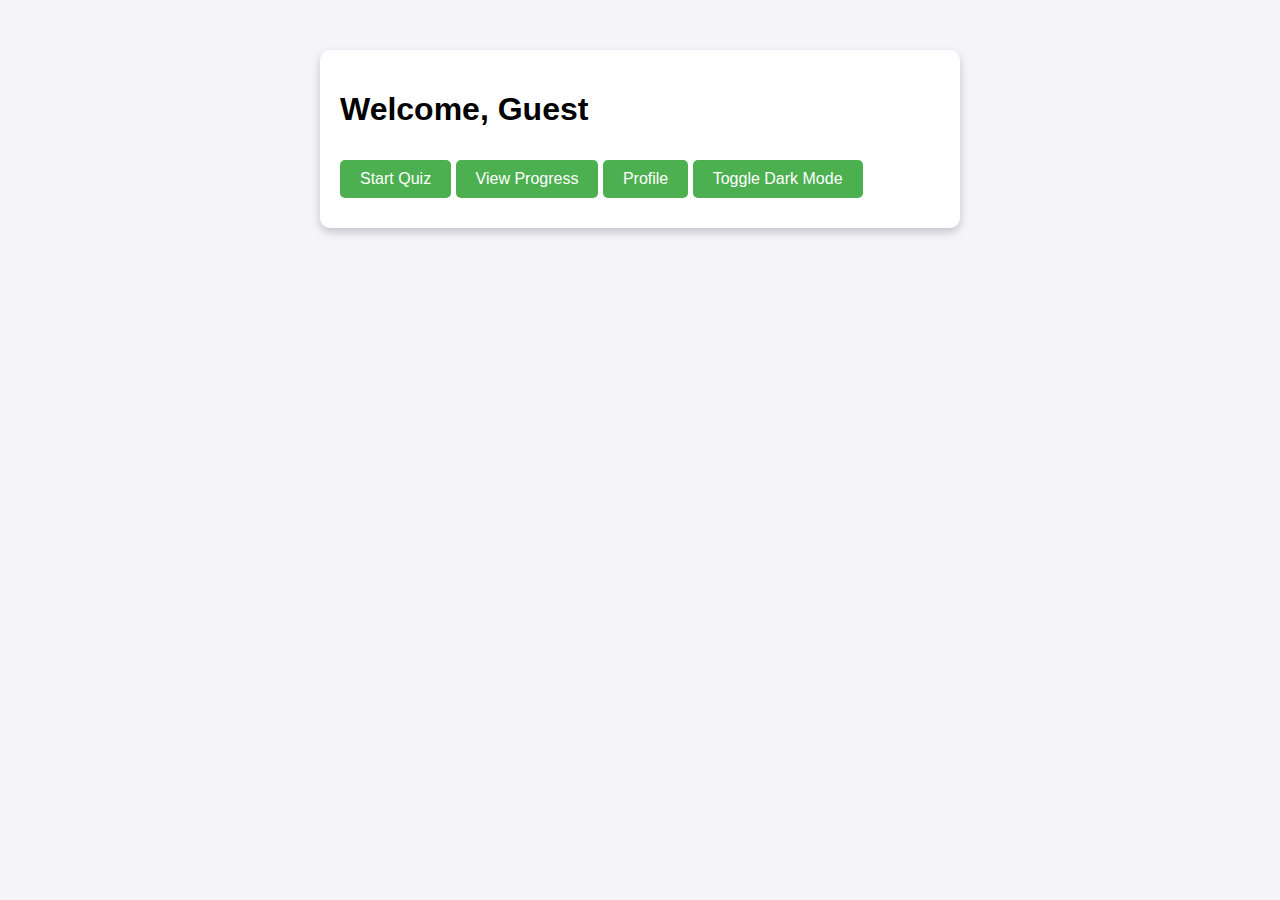
<file: QLD/index.html>
<!DOCTYPE html>
<html lang="en">
<head>
  <meta charset="UTF-8">
  <meta name="viewport" content="width=device-width, initial-scale=1.0">
  <link rel="stylesheet" href="style.css">
  <title>Dashboard</title>
</head>
<body>
  <div class="container">
    <h1>Welcome, <span id="username">Guest</span></h1>
    <button onclick="location.href='quiz.html'">Start Quiz</button>
    <button onclick="location.href='progress.html'">View Progress</button>
    <button onclick="location.href='profile.html'">Profile</button>
    <button id="darkModeBtn">Toggle Dark Mode</button>
  </div>

  <script>
    document.getElementById("username").innerText = localStorage.getItem("username") || "Guest";
    document.getElementById("darkModeBtn").addEventListener("click", () => {
      document.body.classList.toggle("dark");
    });
  </script>
</body>
</html>
</file>
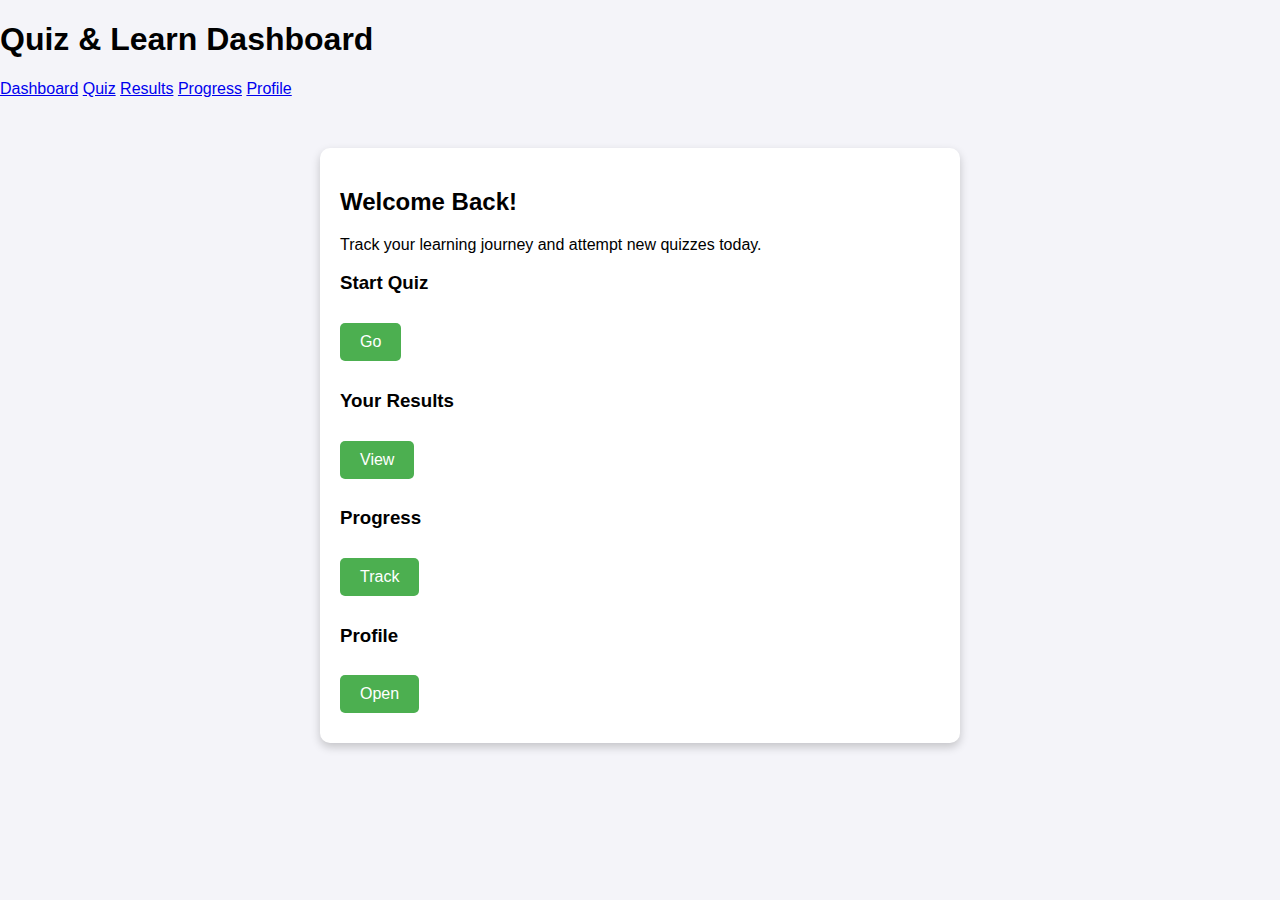
<file: QLD/dashboard.html>
<!DOCTYPE html>
<html lang="en">
<head>
  <meta charset="UTF-8">
  <meta name="viewport" content="width=device-width, initial-scale=1.0">
  <title>Dashboard</title>
  <link rel="stylesheet" href="style.css">
</head>
<body>
  <header>
    <h1>Quiz & Learn Dashboard</h1>
    <nav>
      <a href="dashboard.html">Dashboard</a>
      <a href="quiz.html">Quiz</a>
      <a href="result.html">Results</a>
      <a href="progress.html">Progress</a>
      <a href="profile.html">Profile</a>
    </nav>
  </header>

  <main class="container">
    <section class="card">
      <h2>Welcome Back!</h2>
      <p>Track your learning journey and attempt new quizzes today.</p>
    </section>

    <section class="card-grid">
      <div class="card">
        <h3>Start Quiz</h3>
        <button onclick="location.href='quiz.html'">Go</button>
      </div>
      <div class="card">
        <h3>Your Results</h3>
        <button onclick="location.href='result.html'">View</button>
      </div>
      <div class="card">
        <h3>Progress</h3>
        <button onclick="location.href='progress.html'">Track</button>
      </div>
      <div class="card">
        <h3>Profile</h3>
        <button onclick="location.href='profile.html'">Open</button>
      </div>
    </section>
  </main>
</body>
</html>
</file>
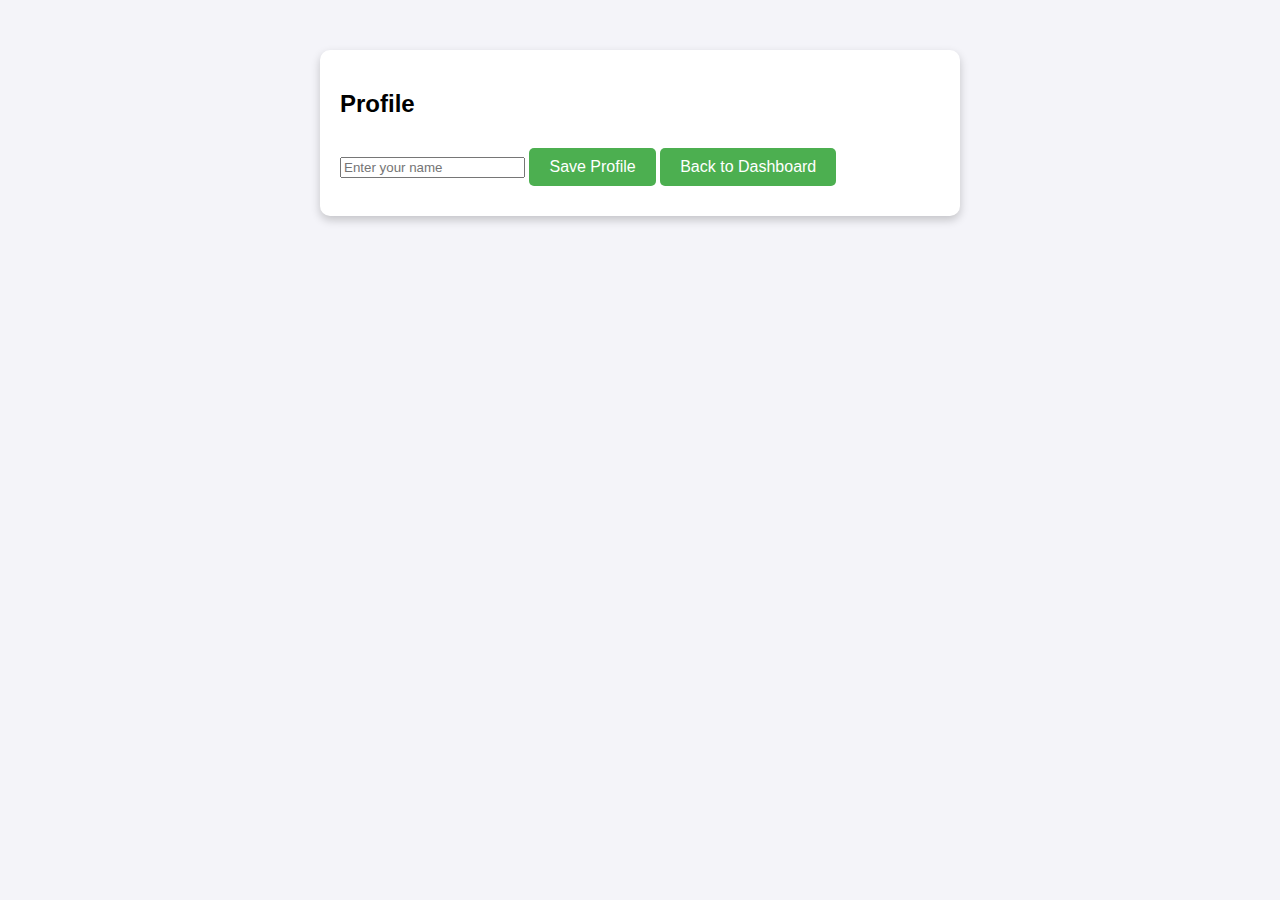
<file: QLD/profile.html>
<!DOCTYPE html>
<html lang="en">
<head>
  <meta charset="UTF-8">
  <meta name="viewport" content="width=device-width, initial-scale=1.0">
  <link rel="stylesheet" href="style.css">
  <title>Profile</title>
</head>
<body>
  <div class="container">
    <h2>Profile</h2>
    <input type="text" id="name" placeholder="Enter your name">
    <button id="saveProfile">Save Profile</button>
    <button onclick="location.href='index.html'">Back to Dashboard</button>
  </div>

  <script>
    const nameInput = document.getElementById("name");
    const saveBtn = document.getElementById("saveProfile");

    nameInput.value = localStorage.getItem("username") || "";

    saveBtn.addEventListener("click", () => {
      localStorage.setItem("username", nameInput.value);
      alert("Profile Saved!");
    });
  </script>
</body>
</html>
</file>
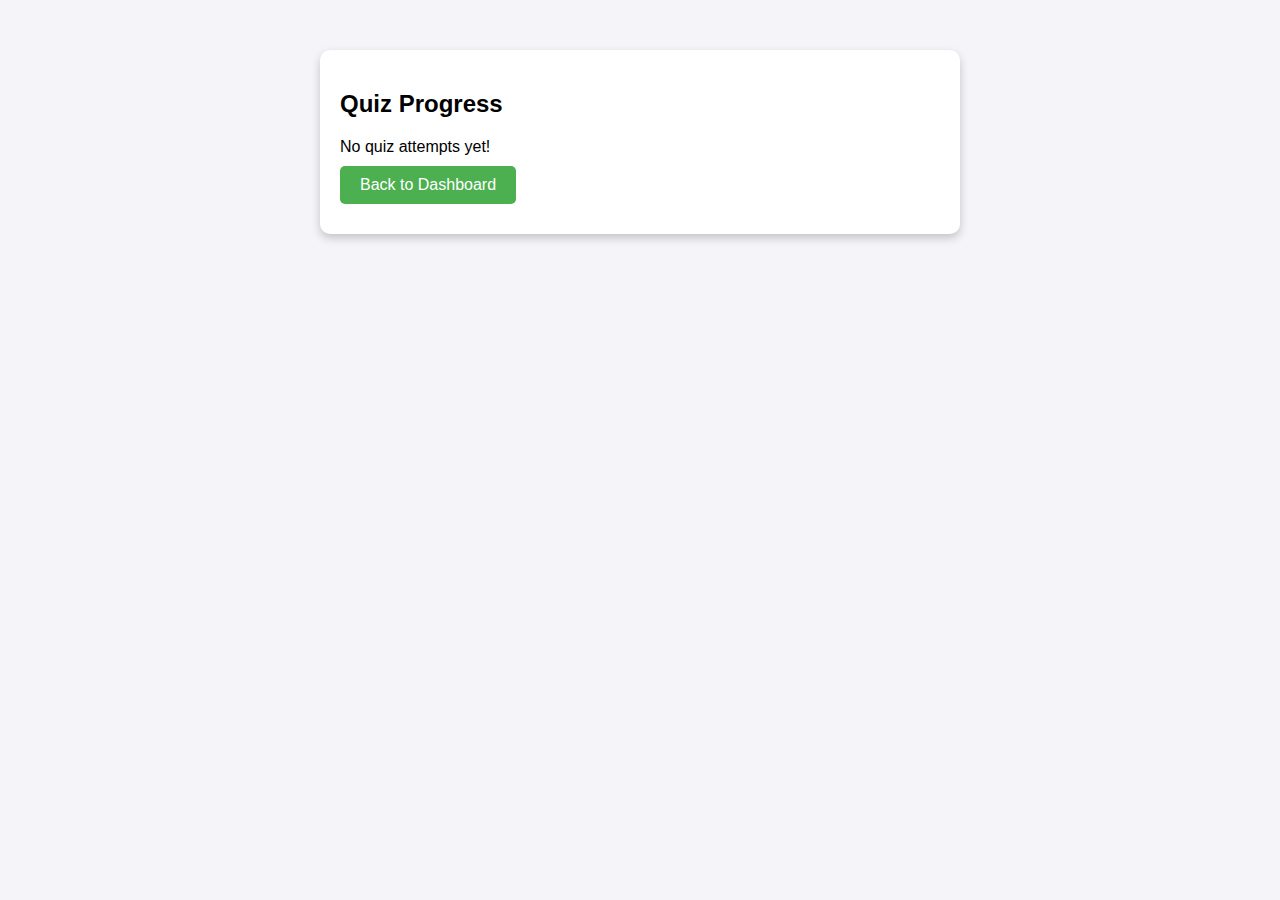
<file: QLD/progress.html>
<!DOCTYPE html>
<html lang="en">
<head>
  <meta charset="UTF-8">
  <meta name="viewport" content="width=device-width, initial-scale=1.0">
  <link rel="stylesheet" href="style.css">
  <title>Progress</title>
</head>
<body>
  <div class="container">
    <h2>Quiz Progress</h2>
    <div id="progressContainer"></div>
    <button onclick="location.href='index.html'">Back to Dashboard</button>
  </div>

  <script src="progress.js"></script>
</body>
</html>
</file>
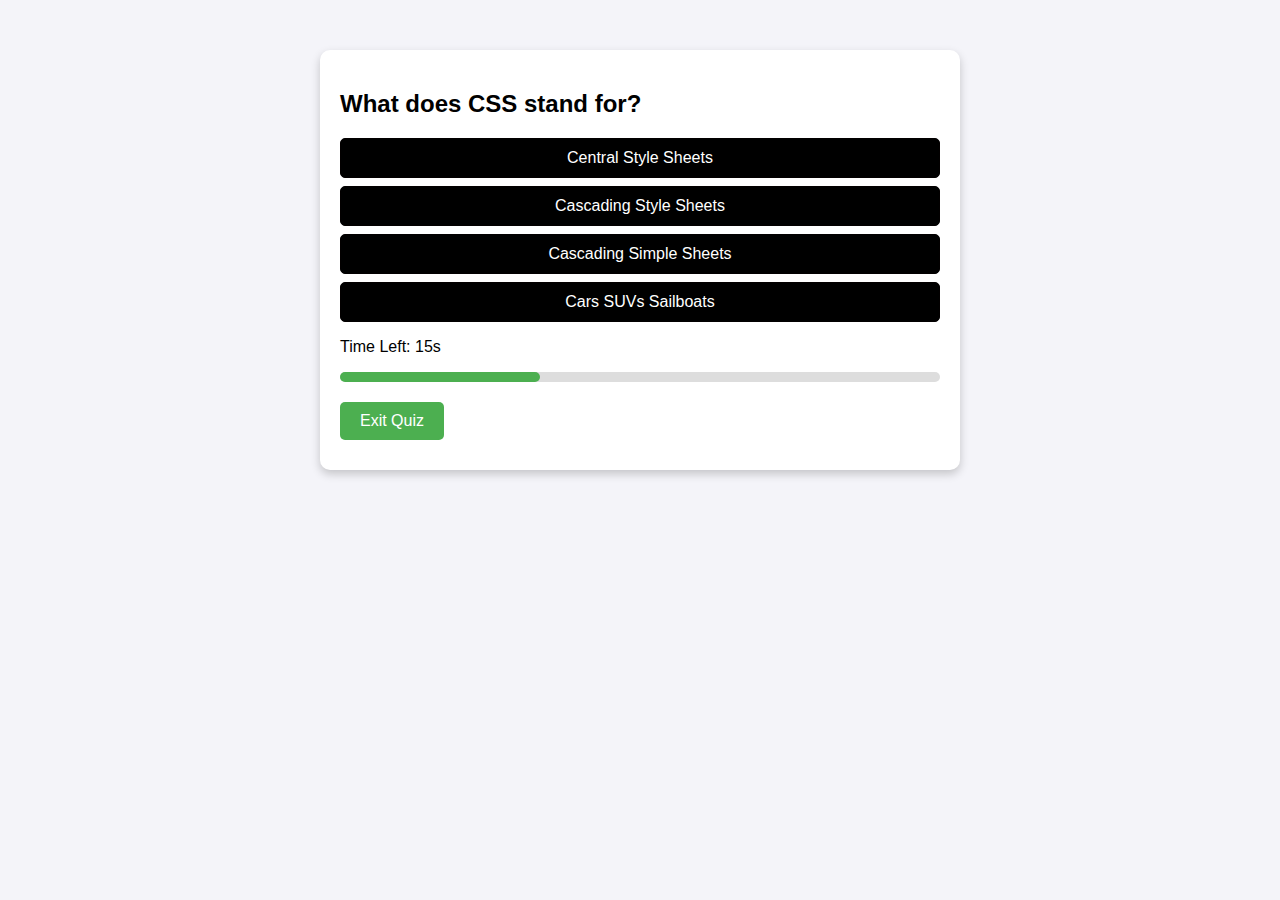
<file: QLD/quiz.html>
<!DOCTYPE html>
<html lang="en">
<head>
  <meta charset="UTF-8">
  <meta name="viewport" content="width=device-width, initial-scale=1.0">
  <link rel="stylesheet" href="style.css">
  <title>Quiz</title>
</head>
<body>
  <div class="container">
    <h2 id="question-box"></h2>
    <div id="options"></div>
    <p id="timer">Time Left: 15s</p>
    <div id="progress">
      <div id="progress-bar"></div>
    </div>
    <button onclick="location.href='index.html'">Exit Quiz</button>
  </div>

  <script src="quiz.js"></script>
</body>
</html>
</file>
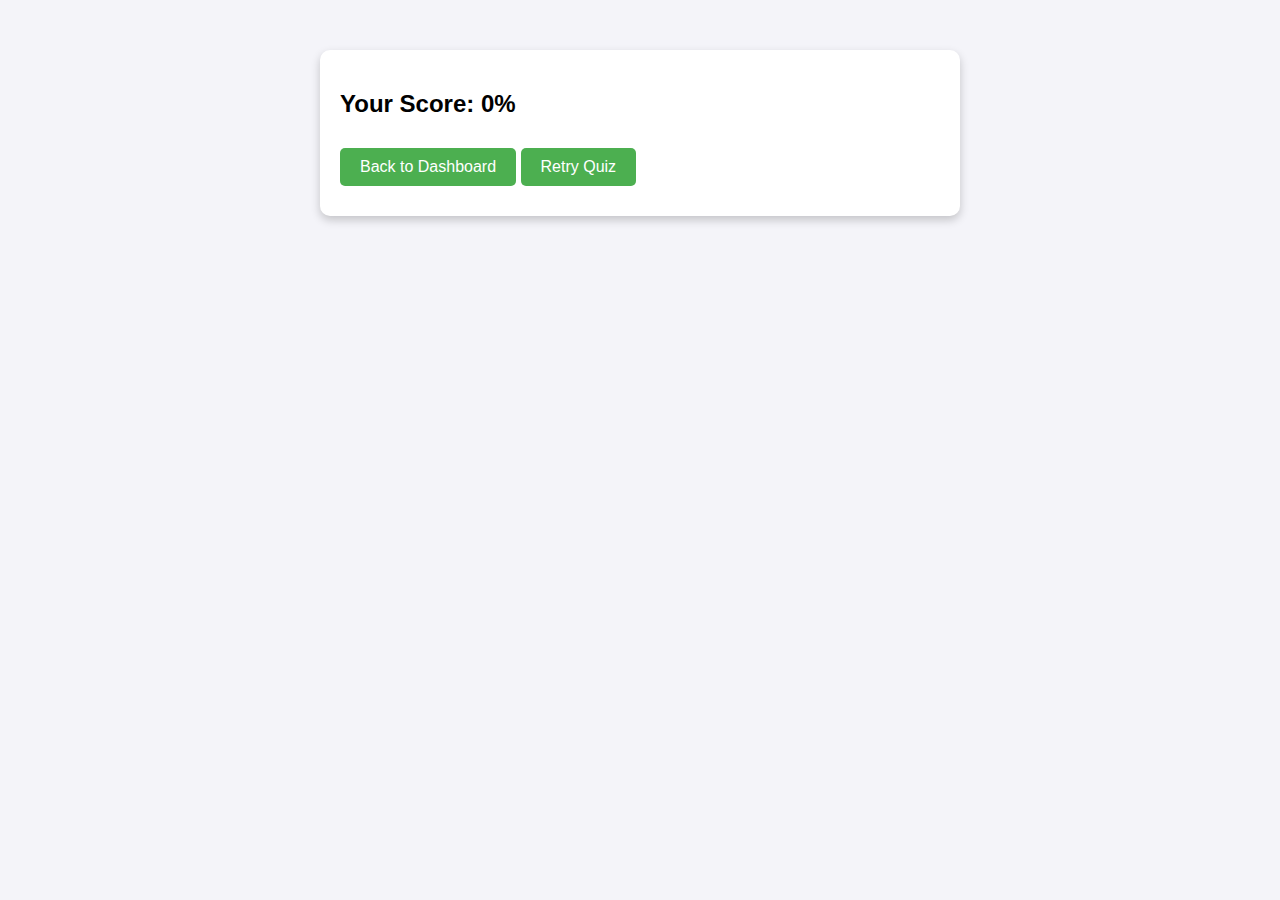
<file: QLD/result.html>
<!DOCTYPE html>
<html lang="en">
<head>
  <meta charset="UTF-8">
  <meta name="viewport" content="width=device-width, initial-scale=1.0">
  <link rel="stylesheet" href="style.css">
  <title>Result</title>
</head>
<body>
  <div class="container">
    <h2>Your Score: <span id="score"></span>%</h2>
    <button onclick="location.href='index.html'">Back to Dashboard</button>
    <button onclick="location.href='quiz.html'">Retry Quiz</button>
  </div>

  <script src="result.js"></script>
</body>
</html>
</file>
<file: QLD/style.css>
/* General styles */
body {
  font-family: Arial, sans-serif;
  background: #f4f4f9;
  margin: 0;
  padding: 0;
  transition: background 0.3s, color 0.3s;
}
body.dark {
  background: #121212;
  color: #eee;
}

/* Container style */
.container {
  width: 90%;
  max-width: 600px;
  margin: 50px auto;
  background: white;
  padding: 20px;
  border-radius: 10px;
  box-shadow: 0 4px 10px rgba(0,0,0,0.2);
}
body.dark .container {
  background: #1e1e1e;
}

/* Buttons */
button {
  padding: 10px 20px;
  margin: 10px 0;
  cursor: pointer;
  border: none;
  border-radius: 5px;
  background: #4caf50;
  color: white;
  font-size: 16px;
}
button:hover { opacity: 0.9; }

/* Progress bar */
#progress {
  width: 100%;
  background: #ddd;
  height: 10px;
  border-radius: 5px;
  margin: 10px 0;
}
#progress-bar {
  height: 10px;
  background: #4caf50;
  width: 0%;
  border-radius: 5px;
  transition: width 0.5s;
}

/* Quiz options */
.option-btn {
  display: block;
  width: 100%;
  margin: 8px 0;
  padding: 10px;
  border-radius: 5px;
  border: 1px solid #030000;
  background: #000000;
}
.option-btn.correct { background-color: #4caf50; color: white; }
.option-btn.wrong { background-color: #f44336; color: white; }
</file>
